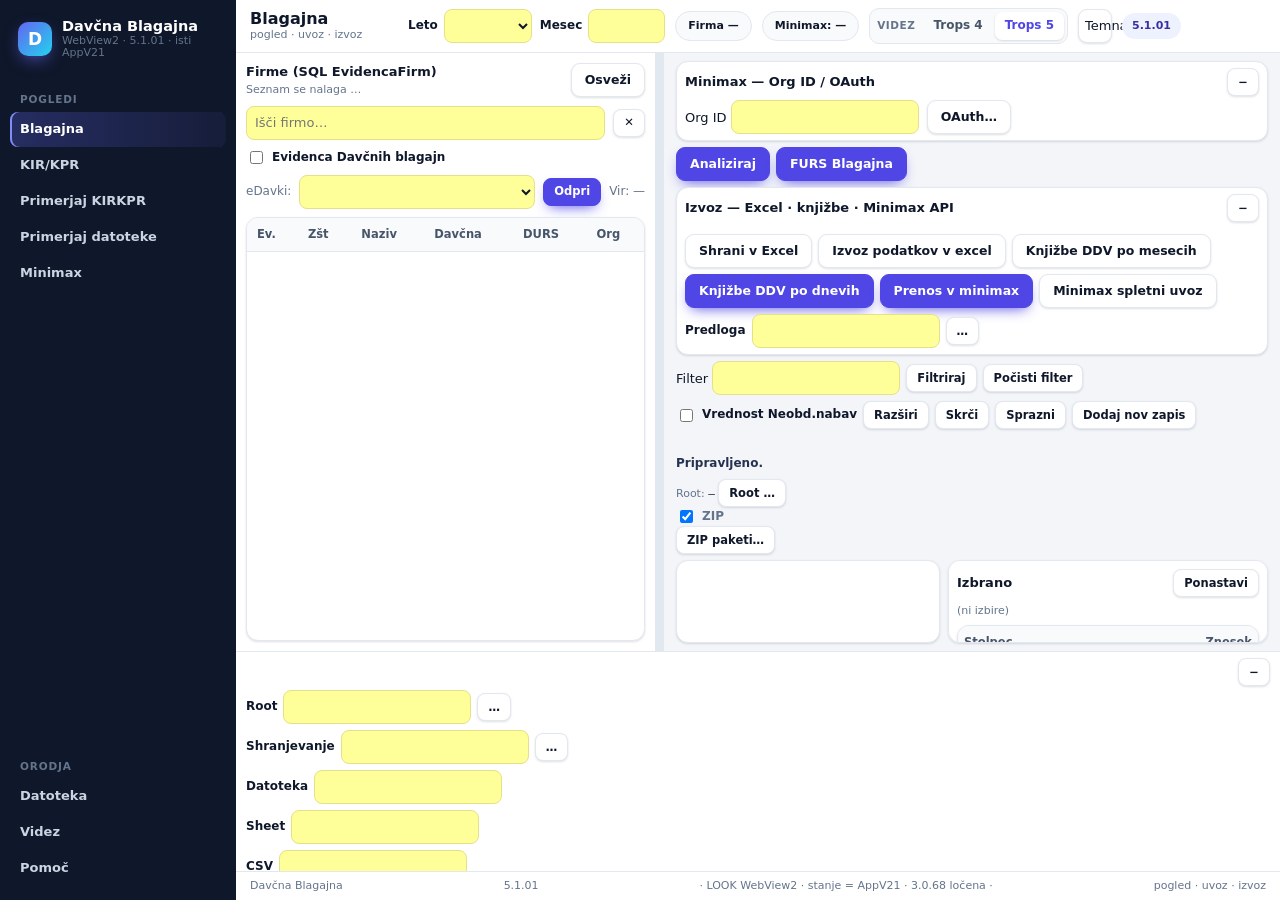
<file: ui/index.html>
<!doctype html>
<html lang="sl" data-theme="light" data-look="t5">
<head>
  <meta charset="utf-8">
  <meta name="viewport" content="width=device-width,initial-scale=1">
  <title>Davčna Blagajna 5.1.01</title>
  <link rel="stylesheet" href="app.css">
</head>
<body>
<div class="shell" id="app">
  <aside class="sidebar" id="sidebar">
    <div class="brand">
      <div class="logo">D</div>
      <div class="brandText">
        <b>Davčna Blagajna</b>
        <span id="brandVer">WebView2 · 5.1.01 · isti AppV21</span>
      </div>
    </div>
    <nav class="nav" id="viewNav">
      <div class="navLbl">Pogledi</div>
      <button class="navItem active" type="button" data-view-idx="0" data-tip="Davčna blagajna: uvoz CSV/ZIP, FURS PakR, drevo.">Blagajna</button>
      <button class="navItem" type="button" data-view-idx="1" data-tip="KIR/KPR eDavki ali Minimax — prenos in uvoz.">KIR/KPR</button>
      <button class="navItem" type="button" data-view-idx="2" data-tip="Primerjava eDavki KIR/KPR ↔ Minimax.">Primerjaj KIRKPR</button>
      <button class="navItem" type="button" data-view-idx="3" data-tip="Prednastavljene in ročne primerjave datotek.">Primerjaj datoteke</button>
      <button class="navItem" type="button" data-view-idx="4" data-tip="Minimax spletni uvoz in API.">Minimax</button>
    </nav>
    <div class="sideTools">
      <div class="navLbl">Orodja</div>
      <div class="menuGroup">
        <button class="navItem" type="button" data-menu="file" data-tip="Datoteka">Datoteka</button>
        <div class="flyout">
          <button type="button" data-act="reload" data-tip="Osveži firme iz SQL Evidence firm.">Osveži firme</button>
          <button type="button" data-act="history" data-tip="Zgodovina sprememb verzij.">Zgodovina verzij …</button>
          <button type="button" data-act="legacy_tk" class="is-disabled" aria-disabled="true" data-tip="Stara verzija 3.0.68 ni na voljo">Odpri Tk 3.0.68 …</button>
          <hr>
          <button type="button" data-act="close" data-tip="Zapre okno.">Izhod</button>
        </div>
      </div>
      <div class="menuGroup">
        <button class="navItem" type="button" data-menu="view" data-tip="Videz">Videz</button>
        <div class="flyout">
          <button type="button" data-look-act="t5">Videz: Trops 5 (nov)</button>
          <button type="button" data-look-act="t4">Videz: Trops 4 (klasičen)</button>
          <hr>
          <button type="button" data-theme-act="light">Svetla tema</button>
          <button type="button" data-theme-act="dark">Temna tema</button>
          <hr>
          <button type="button" data-act="settings" data-tip="LOOK videz (tema, gostota). Tk dialog je odstranjen.">Videz in postavitev …</button>
          <button type="button" data-act="videz" data-tip="Hitri videz WebView2 (tema, Trops 4/5, gostota).">Hitri videz WebView2 …</button>
          <button type="button" data-act="oauth" data-tip="OAuth / Minimax poverilnice.">OAuth / Minimax …</button>
        </div>
      </div>
      <div class="menuGroup">
        <button class="navItem" type="button" data-menu="help" data-tip="Pomoč in zgodovina verzij">Pomoč</button>
        <div class="flyout">
          <button type="button" data-act="history" data-tip="Dnevnik verzij.">Zgodovina sprememb …</button>
        </div>
      </div>
    </div>
  </aside>
  <main class="main">
    <div class="topbar">
      <div class="titleBlock">
        <h1 id="pageTitle">Blagajna</h1>
        <div class="crumbs" id="pageCrumbs">pogled · uvoz · izvoz</div>
      </div>
      <div class="periodCtl">
        <label>Leto <select id="yearIn" class="field-yellow" data-tip="Leto obdobja analize in FURS Od/do."></select></label>
        <label>Mesec <input id="monthIn" type="number" min="1" max="12" class="field-yellow" data-tip="Mesec (1–12) za analizo, FURS in knjižbe."></label>
      </div>
      <span class="pill" id="companyPill">Firma —</span>
      <span class="pill" id="mmPill">Minimax: —</span>
      <div class="lookSwitch" id="lookSwitch" role="group" aria-label="Videz" title="Videz programa: Trops 4 (klasičen) ali Trops 5 (nov). Spremeni samo izgled — podatki in funkcije ostanejo enaki.">
        <span class="lookLbl">Videz</span>
        <button type="button" data-look-btn="t4" aria-pressed="false">Trops 4</button>
        <button type="button" data-look-btn="t5" aria-pressed="true" class="on">Trops 5</button>
      </div>
      <button class="iconBtn" type="button" id="themeBtn" title="Svetla / temna tema" data-tip="Preklop svetle in temne teme. Izbira se shrani.">Temna</button>
      <span class="badge">5.1.01</span>
    </div>
    <div class="content">
  <div class="workspace">
    <aside class="leftPane">
      <div class="paneHead">
        <div>
          <div class="panelTitle">Firme (SQL EvidencaFirm)</div>
          <div class="panelDesc" id="countLabel">Seznam se nalaga …</div>
        </div>
        <button class="btn" id="btnReload" data-tip="Osveži seznam firm iz SQL Evidence firm (dbo.Clients).">Osveži</button>
      </div>
      <div class="searchRow">
        <input id="searchIn" class="search field-yellow" placeholder="Išči firmo…" data-tip="Filter firm po Zšt, nazivu, davčni, DURS.">
        <button class="btn sm" id="btnClearSearch" data-tip="Počisti iskalno polje.">✕</button>
      </div>
      <div class="leftChecks">
        <label class="check"><input type="checkbox" id="chkEvidenca" data-tip="Prikaže samo firme z evidenco davčnih blagajn (kljukica Ev.)."> Evidenca Davčnih blagajn</label>
      </div>
      <div class="linksRow">
        <span class="muted">eDavki:</span>
        <select id="edavkiLink" class="field-yellow" data-tip="Povezava iz Nastavitve → Povezave."></select>
        <button class="btn sm primary" id="btnEdavki" data-tip="Odpri izbrano povezavo v Chrome (DURS izbrane firme).">Odpri</button>
        <span class="muted" id="srcLbl">Vir: —</span>
      </div>
      <div class="listwrap">
        <table id="companyTable">
          <thead><tr><th>Ev.</th><th>Zšt</th><th>Naziv</th><th>Davčna</th><th>DURS</th><th>Org</th></tr></thead>
          <tbody></tbody>
        </table>
      </div>
    </aside>

    <div class="splitter" id="splitter"></div>

    <section class="rightPane">
      <div class="collapsible" id="mmBar">
        <div class="colHead">
          <strong>Minimax — Org ID / OAuth</strong>
          <button type="button" class="btn sm colToggle" data-target="mmBarBody" data-tip="Skrči ali razširi vrstico Org ID.">−</button>
        </div>
        <div class="colBody" id="mmBarBody">
          <label>Org ID <input id="orgIdIn" class="field-yellow" readonly data-tip="Org ID izbrane firme (SQL)."></label>
          <button class="btn" id="btnOauth" data-tip="Odpre nastavitve OAuth za Minimax API (Client ID, Secret, token).">OAuth…</button>
        </div>
      </div>

      <div class="tabs hidden" id="viewTabs" hidden></div>
      <div class="panelBlock" id="panelBlagajnaActions">
        <div class="actionBar">
          <button class="btn primary" id="btnAnalyze" data-tip="Isti gumb kot 3.0.68 Analiziraj: uvozi CSV/ZIP iz mape Blagajna in napolni drevo. Če podatki v mapi že so, se uvozijo tudi ob izboru firme.">Analiziraj</button>
          <button class="btn primary" id="btnFurs" data-tip="V že odprtem Chrome odpre DPR-PakR in v ~2 s vpiše Od/do. ZIP cilj: mapa Blagajna\YYYY-MM.zip. Avtomatika Pripravi+ZIP = kljukica selenium_auto v Nastavitve → Dostop.">FURS Blagajna</button>
          <span class="note" id="fursZipHint"></span>
        </div>
      </div>

      <div class="panelBlock hidden" id="panelKirkpr">
        <div class="subTabs" id="kirkprBookTabs"></div>
        <div class="subTabs" id="kirkprSourceTabs"></div>
        <div class="actionBar" id="kirkprEdavkiBar">
          <button class="btn primary" id="btnPrenosEdavki" data-tip="Prenos KIR/KPR eDavki v Chrome (:9222) — CDP Od/do + Išči, brez Selenium.">Prenos KIR/KPR eDavki</button>
          <button class="btn primary" id="btnUvoziKirkpr" data-tip="Uvozi KIR in KPR iz ZIP evidenca eDavki (DDV_KIR_KPR).">Uvozi podatke</button>
        </div>
        <div class="actionBar hidden" id="kirkprMinimaxBar">
          <button class="btn primary" id="btnPrenosMm" data-tip="Prenos KIR/KPR Minimax (povezava iz Nastavitve).">Prenos KIR/KPR minimax</button>
          <button class="btn primary" id="btnUvoziKirkpr2" data-tip="Uvozi KIR/KPR iz Minimax ZIP/XML v mapi DDV.">Uvozi podatke</button>
        </div>
      </div>

      <div class="panelBlock hidden" id="panelCompareKirkpr">
        <p class="note">Primerjava eDavki KIR/KPR ↔ Minimax XML (prednastavitve iz Nastavitve → Primerjave datotek).</p>
        <div class="actionBar">
          <button class="btn primary" id="btnComparePresets" data-tip="Zaženi označene prednastavitve primerjave.">Primerjaj</button>
          <button class="btn" id="btnAddRecord" data-tip="Dodaj nov zapis Minimax knjižbe (KIR/KPR).">Dodaj nov zapis</button>
        </div>
        <div class="presetList" id="comparePresetListKirkpr"></div>
      </div>
      <div class="panelBlock hidden" id="panelCompareFiles">
        <div class="actionBar">
          <button class="btn" id="btnCompareManual" data-tip="Ročna primerjava dveh datotek (izberi točno 2).">Primerjaj datoteki (ročno)</button>
          <button class="btn primary" id="btnComparePresets2" data-tip="Prednastavljene primerjave.">Primerjaj</button>
        </div>
        <div class="presetList" id="comparePresetListFiles"></div>
      </div>

      <div class="collapsible" id="exportBar">
        <div class="colHead">
          <strong>Izvoz — Excel · knjižbe · Minimax API</strong>
          <button type="button" class="btn sm colToggle" data-target="exportBody" data-tip="Skrči ali razširi izvoz.">−</button>
        </div>
        <div class="colBody" id="exportBody">
          <div class="subTabs" id="exportTabs"></div>
          <div id="exportExcel" class="actionBar wrap">
            <button class="btn" id="btnSaveExcel" data-tip="Shrani trenutne rezultate analize v Excel (Blagajna.xlsx).">Shrani v Excel</button>
            <button class="btn" id="btnExportExcel" data-tip="Izvozi analizo v ločen Excel.">Izvoz podatkov v excel</button>
            <button class="btn" id="btnKnjMesec" data-tip="Kopira mesečne knjižbe DDV v predlogo KnjizbeInDDV.xlsx.">Knjižbe DDV po mesecih</button>
            <button class="btn primary" id="btnKnjDan" data-tip="Kopira dnevne knjižbe DDV v predlogo za označene/izbrane dneve.">Knjižbe DDV po dnevih</button>
            <button class="btn primary" id="btnPrenosMinimax" data-tip="Prenos v Minimax: če je API mogoč, gre API in pasica to pove. Če API ni mogoč, oddaja Excel (spletni uvoz) — pasica to izrecno javi.">Prenos v minimax</button>
            <button class="btn" id="btnMinimaxUvoz" data-tip="Oddaja Excel: spletni uvoz v WebView2 (KN → Excel → Uvozi). Pasica javi, da to ni API.">Minimax spletni uvoz</button>
            <label class="fldInline">Predloga <input id="tplIn" class="field-yellow" data-tip="Pot do predloge knjižb (privzeto D:\Trops\MiniMax\KnjizbeInDDV.xlsx).">
              <button class="btn sm" id="btnPickTpl" data-tip="Izberi Excel predlogo za knjižbe.">…</button>
            </label>
          </div>
          <div id="exportApi" class="actionBar wrap hidden">
            <button class="btn" id="btnSendMonth" data-tip="Mesečni prenos: API če je mogoč, sicer pasica javi Oddaja Excel.">Pošlji mesečne podatke v Minimax API</button>
            <button class="btn primary" id="btnSendDaily" data-tip="Dnevni prenos: API če je mogoč, sicer pasica javi Oddaja Excel (spletni uvoz).">Pošlji dnevne podatke v Minimax API</button>
          </div>
        </div>
      </div>

      <div class="treeToolbar">
        <label>Filter <input id="docFilter" class="field-yellow" data-tip="Delni niz za Zap. št. / P3. Enter ali Filtriraj. Podpora za *."></label>
        <button class="btn sm" id="btnFilter" data-tip="Filtrira dokumente v drevesu po delnem nizu.">Filtriraj</button>
        <button class="btn sm" id="btnFilterClear" data-tip="Počisti filter dokumentov in prikaže vse vrstice.">Počisti filter</button>
        <label class="check"><input type="checkbox" id="chkNeob" data-tip="Vključi neobdavčljive nabave (P10) v Vrednost računa pri KIR."> Vrednost Neobd.nabav</label>
        <button class="btn sm" id="btnExpand" data-tip="Razširi vse veje drevesa rezultatov.">Razširi</button>
        <button class="btn sm" id="btnCollapse" data-tip="Skrči drevo na leta/mesece.">Skrči</button>
        <button class="btn sm" id="btnClearTree" data-tip="Izbriše označeno vrstico iz drevesa (leto/mesec/dan). Enako kot Delete v 3.0.68.">Sprazni</button>
        <button class="btn sm" id="btnAddRecord2" data-tip="Dodaj nov zapis Minimax knjižbe (KIR/KPR).">Dodaj nov zapis</button>
      </div>
      <div class="checkedLine" id="checkedSum"></div>
      <div class="statusLine" id="statusLine">Pripravljeno.</div>
      <div class="rootLine">
        <span class="muted">Root:</span> <code id="rootLbl">—</code>
        <button class="btn sm" id="btnPickRoot" data-tip="Izberi koreninsko mapo firme (…\Blagajna).">Root …</button>
        <label class="check"><input type="checkbox" id="chkZip" checked data-tip="Vključi ZIP pakete v analizo davčne blagajne."> ZIP</label>
        <button class="btn sm" id="btnZipPaketi" data-tip="Nastavitve ZIP paketov — katere mesečne ZIP datoteke vključiti.">ZIP paketi…</button>
        <span class="muted" id="autoHint"></span>
      </div>

      <div class="treeSplit">
        <div class="tablewrap" id="treeWrap">
          <table id="treeTable"><thead id="treeHead"></thead><tbody id="treeBody"></tbody></table>
        </div>
        <aside class="detailPane" id="detailPane">
          <div class="detailHead">
            <div class="panelTitle">Izbrano</div>
            <button type="button" class="btn sm" id="btnResetDetail" data-tip="Ponastavi izbor v drevesu in počisti analitični panel. Podatki analize ostanejo.">Ponastavi</button>
          </div>
          <div class="panelDesc" id="detailTitle">(ni izbire)</div>
          <div class="tablewrap detailTableWrap">
            <table id="detailTable">
              <thead><tr><th>Stolpec</th><th class="num">Znesek</th></tr></thead>
              <tbody id="detailRows"></tbody>
            </table>
          </div>
          <div class="panelDesc" id="analysisInfo"></div>
        </aside>
      </div>
    </section>
  </div>

  <div class="bottomPane">
    <div class="colHead">
      <div class="subTabs" id="settingsTabs"></div>
      <button type="button" class="btn sm colToggle" data-target="bottomBody" data-tip="Skrči spodnji panel poti.">−</button>
    </div>
    <div class="colBody" id="bottomBody">
      <div id="tabPaths" class="settingsTab">
        <div class="formGrid">
          <label>Root <input id="rootIn" class="field-yellow" data-tip="Mapa Blagajna izbrane firme."> <button class="btn sm" id="btnPickRoot2" data-tip="Izberi mapo Root.">…</button></label>
          <label>Shranjevanje <input id="outDirIn" class="field-yellow" data-tip="Mapa za Excel/CSV/izvoz — ob izboru firme = Root."> <button class="btn sm" id="btnPickOut" data-tip="Izberi mapo shranjevanja.">…</button></label>
          <label>Datoteka <input id="outFileIn" class="field-yellow" data-tip="Ime izhodne datoteke (npr. Blagajna.xlsx)."></label>
          <label>Sheet <input id="sheetIn" class="field-yellow" data-tip="Ime lista v Excelu."></label>
          <label>CSV <input id="csvIn" class="field-yellow" data-tip="Ime CSV v ZIP/mapi (privzeto blagajne.csv)."></label>
        </div>
        <p class="note">Root = …\Blagajna. Analiza bere YYYY-MM mape/ZIP. Predloga knjižb = D:\Trops\MiniMax\KnjizbeInDDV.xlsx.</p>
      </div>
      <div id="tabMinimax" class="settingsTab hidden">
        <div class="formGrid">
          <label>DocumentType
            <select id="docTypeIn" class="field-yellow" data-tip="Vrsta dokumenta Minimax API."></select>
          </label>
          <label class="check"><input type="checkbox" id="chkDdv" data-tip="Če je firma zavezanec za DDV, API pošlje IssuedInvoicePostingTaxes."> Podjetje je zavezanec za DDV</label>
          <label>Način plačila <input id="payIn" class="field-yellow" placeholder="(osveži ↻)" data-tip="Način plačila iz Minimax šifranta.">
            <button class="btn sm" id="btnKontiPay" data-tip="Uredi kontiranje načinov plačila.">Konti…</button>
            <button class="btn sm" id="btnPayRefresh" data-tip="Osveži načine plačila iz Minimax.">↻</button>
          </label>
          <label>Vrsta prodaje
            <select id="vrstaIn" class="field-yellow" data-tip="Vrsta prodaje / konto prihodkov."></select>
            <button class="btn sm" id="btnKontiVrsta" data-tip="Uredi kontiranje prihodkov.">Konti…</button>
          </label>
        </div>
      </div>
    </div>
  </div>
    </div>
    <footer class="statusbar footer">
        Davčna Blagajna <span id="footVer">5.1.01</span> · LOOK WebView2 · stanje = AppV21 · 3.0.68 ločena ·
        <span id="footHint">pogled · uvoz · izvoz</span>
      </footer>
  </main>
</div>

<div class="dlg" id="dlgVidez" hidden>
  <div class="dlgCard">
    <h3>Hitri videz WebView2</h3>
    <p class="note">LOOK videz — Tk dialogov ni. Poti in Minimax so v spodnjem panelu.</p>
    <label class="fld">Videz
      <select id="lookSel">
        <option value="t5">Trops 5 (nov)</option>
        <option value="t4">Trops 4 (klasičen)</option>
      </select>
    </label>
    <label class="fld">Tema
      <select id="themeSel"><option value="light">Svetla</option><option value="dark">Temna</option></select>
    </label>
    <label class="fld">Accent <input id="accentIn" type="color" value="#5968e8"></label>
    <label class="fld">Radius <input id="radiusIn" type="number" min="0" max="24" value="11"></label>
    <label class="fld">Pisava <input id="fontIn" type="number" min="11" max="18" value="13"></label>
    <label class="fld" data-tip="Višina gumbov in polj: kompaktno (več vrstic na zaslonu), normalno ali prostorno.">Gostota
      <select id="densitySel"><option value="compact">Kompaktno</option><option value="normal">Normalno</option><option value="comfortable">Prostorno</option></select>
    </label>
    <div class="controls">
      <button class="btn" id="btnResetTheme" data-tip="Ponastavi videz Trops 5, svetla tema.">Ponastavi videz</button>
      <button class="btn primary" id="btnSaveTheme" data-tip="Shrani videz (ločeno od SQL/poslovnih podatkov).">Shrani</button>
      <button class="btn" id="btnCloseTheme" data-tip="Zapri brez shranjevanja.">Prekliči</button>
    </div>
  </div>
</div>

<div class="dlg" id="dlgLook" hidden>
  <div class="dlgCard dlgWide">
    <h3 id="dlgLookTitle">LOOK</h3>
    <div id="dlgLookBody"></div>
    <div class="controls" id="dlgLookBtns"></div>
  </div>
</div>

<div class="actionHud" id="actionHud" role="status" aria-live="polite" aria-atomic="true" hidden>
  <div class="actionHudTop">
    <span class="actionHudGlyph" aria-hidden="true">⟳</span>
    <div class="actionHudCopy">
      <div class="actionHudTitle">Davčna Blagajna · Potek opravila</div>
      <div class="actionHudContext" id="actionHudContext">LOOK WebView2</div>
    </div>
    <button class="actionHudClose" type="button" id="actionHudClose" data-tip="Skrij pasico poteka. Opravilo v ozadju se ne prekine." aria-label="Skrij pasico">×</button>
  </div>
  <div class="actionHudMessage" id="actionHudMessage">Začenjam …</div>
  <div class="actionHudTrack" role="progressbar" id="actionHudTrack" aria-valuemin="0" aria-valuemax="100" aria-valuenow="0" aria-label="Potek opravila">
    <div class="actionHudFill" id="actionHudFill"></div>
  </div>
  <div class="actionHudFoot">
    <span id="actionHudStage">Opravilo poteka …</span>
    <span>Potek opravila</span>
  </div>
</div>

<div class="tip" id="tip" hidden></div>
<script src="app.js"></script>
</body>
</html>
</file>
<file: ui/app.css>
/* Davčna Blagajna LOOK — žetoni po Trops Studio 5 (svetla/temna). Postavitev v tem koraku ostane. */
:root{
  --font:"Segoe UI Variable Text","Segoe UI",system-ui,-apple-system,"Helvetica Neue",Arial,sans-serif;
  --mono:"Cascadia Mono",Consolas,"SFMono-Regular",Menlo,monospace;
  --bg:#f3f5f9; --surface:#ffffff; --surface-2:#f8fafc; --surface-3:#eef2f7;
  --text:#0f172a; --text-2:#475569; --muted:#64748b; --line:#e2e8f0; --line-2:#cbd5e1;
  --accent:#4f46e5; --accent-2:#6366f1; --accent-soft:#eef2ff; --accent-text:#3730a3;
  --good:#059669; --good-soft:#ecfdf5; --warn:#b45309; --warn-soft:#fffbeb; --bad:#dc2626; --bad-soft:#fef2f2; --info:#0369a1; --info-soft:#f0f9ff;
  --side:#0f172a; --side-2:#1e293b; --side-text:#cbd5e1; --side-muted:#64748b;
  --radius:12px; --radius-sm:8px; --shadow:0 1px 2px rgba(15,23,42,.06),0 1px 3px rgba(15,23,42,.08);
  --shadow-lg:0 20px 50px -12px rgba(15,23,42,.35);
  --row-h:34px;
  --card:var(--surface); --ctl-h:var(--row-h); --font-size:13px;
  --yellow:#ffff99; --tip-bg:#ffffe0; --left-px:420px;
  color-scheme:light;
}
[data-theme=dark]{
  --bg:#0b1120; --surface:#111827; --surface-2:#0f172a; --surface-3:#1f2937;
  --text:#e5e7eb; --text-2:#cbd5e1; --muted:#94a3b8; --line:#1f2937; --line-2:#334155;
  --accent:#818cf8; --accent-2:#6366f1; --accent-soft:#1e1b4b; --accent-text:#c7d2fe;
  --good:#34d399; --good-soft:#052e24; --warn:#fbbf24; --warn-soft:#2a1d05; --bad:#f87171; --bad-soft:#2b0c0c; --info:#38bdf8; --info-soft:#082033;
  --side:#020617; --side-2:#0f172a; --shadow:0 1px 2px rgba(0,0,0,.4); --shadow-lg:0 20px 50px -12px rgba(0,0,0,.7);
  --yellow:#5c5a2e; --tip-bg:#3f3b1a;
  color-scheme:dark;
}
html,body{height:100%;margin:0}
body{font:13px/1.45 var(--font);background:var(--bg);color:var(--text);font-size:var(--font-size);overflow:hidden;-webkit-font-smoothing:antialiased}
*{box-sizing:border-box}
button,input,select{font:inherit;color:inherit}button{cursor:pointer}
[hidden]{display:none!important}

.app{height:100%;display:grid;grid-template-rows:auto auto minmax(0,1fr) auto auto;overflow:hidden}
.hidden{display:none!important}
.leftChecks,.linksRow{display:flex;flex-wrap:wrap;gap:8px;align-items:center;font-size:12px}
.collapsible{border:1px solid var(--line);border-radius:12px;background:var(--card);padding:6px 8px}
.colHead{display:flex;justify-content:space-between;align-items:center;gap:8px;margin-bottom:4px}
.colBody{display:flex;flex-wrap:wrap;gap:8px;align-items:center}
.panelBlock{display:flex;flex-direction:column;gap:6px}
.subTabs{display:flex;gap:4px;flex-wrap:wrap}
.actionBar.wrap{align-items:flex-start}
.fldInline{display:flex;gap:6px;align-items:center;font-size:12px;font-weight:700}
.bottomPane{background:var(--card);border-top:1px solid var(--line);padding:6px 10px;max-height:220px;overflow:auto}
.formGrid{display:flex;flex-direction:column;gap:6px}
.formGrid label{display:flex;flex-wrap:wrap;gap:6px;align-items:center;font-size:12px;font-weight:700}
.treeToolbar{flex-wrap:wrap;align-items:center}
.note{color:var(--muted);font-size:12px;margin:4px 0}

.appbar{display:flex;align-items:center;justify-content:space-between;gap:12px;padding:8px 14px;background:var(--card);border-bottom:1px solid var(--line)}
.brand{display:flex;align-items:center;gap:11px}
.brandlogo{width:39px;height:39px;border-radius:13px;display:grid;place-items:center;color:#fff;font-weight:800;background:linear-gradient(145deg,#596dec,#926cea)}
.brandtitle{font-size:14px;font-weight:800}
.branddesc{color:var(--muted);font-size:11px}
.appbarMeta{display:flex;gap:8px;flex-wrap:wrap;align-items:center}
.pill{border:1px solid var(--line);background:var(--surface-2);border-radius:99px;padding:6px 12px;font-size:11px;font-weight:700;max-width:420px;overflow:hidden;text-overflow:ellipsis;white-space:nowrap}
.badge{background:var(--accent-soft);color:var(--accent-text);font-weight:800;font-size:11px;padding:5px 10px;border-radius:999px}

.menubar{display:flex;gap:2px;padding:0 10px;background:var(--card);border-bottom:1px solid var(--line);z-index:20}
.menu{position:relative}
.menu>button{background:transparent;border:0;padding:8px 12px;font-weight:700;font-size:12px;color:var(--text)}
.menu>button:hover,.menu.open>button{background:var(--accent-soft)}
.menuDrop{display:none;position:absolute;left:0;top:100%;min-width:280px;background:var(--card);border:1px solid var(--line);border-radius:10px;box-shadow:0 12px 28px #263f6c1a;padding:6px;z-index:30}
.menu.open .menuDrop{display:block}
.menuDrop button{display:block;width:100%;text-align:left;background:transparent;border:0;padding:8px 10px;border-radius:8px;font-size:12px;font-weight:650}
.menuDrop button:hover{background:var(--accent-soft)}
.menuDrop hr{border:0;border-top:1px solid var(--line);margin:4px 6px}

.workspace{min-height:0;display:grid;grid-template-columns:var(--left-px) 8px minmax(0,1fr);overflow:hidden}
.splitter{cursor:col-resize;background:var(--line)}
.splitter:hover,.splitter.drag{background:var(--accent)}

.leftPane{background:var(--card);border-right:1px solid var(--line);display:flex;flex-direction:column;min-width:0;padding:10px;gap:8px;overflow:hidden}
.viewHdr{display:flex;align-items:center;gap:10px;flex-wrap:wrap}
.tabs{display:flex;gap:6px;flex-wrap:wrap;align-items:center}

.paneHead{display:flex;justify-content:space-between;align-items:flex-start;gap:8px}
.panelTitle{font-weight:800;font-size:13px}
.panelDesc{color:var(--muted);font-size:11px}
.periodRow,.searchRow{display:flex;gap:8px;align-items:center;flex-wrap:wrap}
.periodRow label{display:flex;gap:6px;align-items:center;font-size:12px;font-weight:700}
.field-yellow{background:var(--yellow)!important;border:1px solid #e6e08a;border-radius:8px;padding:0 8px;height:var(--row-h);min-height:var(--ctl-h);color:var(--text)}
.search{flex:1;min-width:120px}
.listwrap{flex:1;min-height:0;overflow:auto;border:1px solid var(--line);border-radius:12px;background:var(--surface);box-shadow:var(--shadow)}
table{width:100%;border-collapse:collapse}
th,td{padding:0 10px;height:var(--row-h);border-bottom:1px solid var(--line);text-align:left;font-size:12.5px;vertical-align:middle}
thead th{position:sticky;top:0;background:var(--surface-2);color:var(--text-2);font-weight:700;font-size:11.5px;z-index:1}
tbody tr{cursor:pointer}
tbody tr:hover{background:var(--accent-soft)}
tbody tr.selected{background:var(--accent-soft)}
[data-theme=dark] tbody tr.selected{background:var(--accent-soft)}

.rightPane{min-width:0;display:flex;flex-direction:column;padding:8px 12px;gap:6px;overflow:hidden}
.tab{border:1px solid var(--line);background:var(--surface);border-radius:999px;padding:0 12px;height:28px;font-weight:650;font-size:12px;color:var(--text)}
.tab.active{background:var(--accent);color:#fff;border-color:var(--accent)}
.actionBar{display:flex;flex-wrap:wrap;gap:6px;align-items:center}
.btn{display:inline-flex;align-items:center;justify-content:center;gap:7px;height:var(--row-h);min-height:var(--ctl-h);padding:0 13px;border-radius:9px;border:1px solid var(--line);background:var(--surface);font-weight:600;font-size:12.5px;white-space:nowrap;box-shadow:var(--shadow);color:var(--text)}
.btn:hover{border-color:var(--line-2);background:var(--surface-2)}
.btn.primary{background:var(--accent);color:#fff;border-color:var(--accent);box-shadow:0 6px 14px -6px var(--accent)}
.btn.sm{height:28px;min-height:28px;padding:0 10px;font-size:11.5px;border-radius:8px}
.check{display:flex;gap:6px;align-items:center;font-size:12px;font-weight:700}
.statusLine{font-size:12px;font-weight:700;color:#24324f;min-height:18px}
[data-theme=dark] .statusLine{color:var(--text)}
.rootLine{font-size:11px;color:var(--muted)}
.rootLine code{color:var(--text)}
.muted{color:var(--muted)}
.treeToolbar{display:flex;gap:6px}
.checkedLine{font-size:11px;font-weight:700;color:var(--accent);min-height:14px}
.treeSplit{flex:1;min-height:0;display:grid;grid-template-columns:minmax(0,1fr) minmax(260px,320px);gap:8px}
.tablewrap{min-height:0;overflow:auto;border:1px solid var(--line);border-radius:12px;background:var(--surface);box-shadow:var(--shadow)}
.detailPane{min-height:0;overflow:auto;border:1px solid var(--line);border-radius:12px;background:var(--card);padding:8px;display:flex;flex-direction:column;gap:6px}
.detailHead{display:flex;align-items:center;justify-content:space-between;gap:8px}
.detailTableWrap{flex:1;min-height:80px}
#detailTable{width:100%;border-collapse:collapse;font-size:12px}
#detailTable th,#detailTable td{padding:4px 6px;border-bottom:1px solid var(--line)}
#detailTable .num{text-align:right;font-variant-numeric:tabular-nums}
.presetList{margin-top:6px;border:1px solid var(--line);border-radius:10px;max-height:160px;overflow:auto;background:var(--card)}
.presetList .preset{padding:7px 10px;border-bottom:1px solid var(--line);font-size:12px;display:flex;gap:8px;align-items:flex-start}
.presetList .preset:last-child{border-bottom:0}
.presetList .preset strong{display:block}
.presetList .preset span{color:var(--muted);font-size:11px}
#treeTable .tree-label{font-family:"Segoe UI",Consolas,monospace}
#treeTable .indent-0{padding-left:8px}
#treeTable .indent-1{padding-left:22px}
#treeTable .indent-2{padding-left:36px}
#treeTable .indent-3{padding-left:50px}
#treeTable .indent-4{padding-left:64px}
#treeTable .num{text-align:right;font-variant-numeric:tabular-nums}
#treeTable tr{cursor:pointer}
#treeTable tr:hover,#treeTable tr.selected{background:var(--accent-soft)}
#treeTable .chkCell{width:28px;text-align:center;user-select:none;font-size:14px;cursor:pointer}
#treeTable .tree-caret{display:inline-block;width:14px;color:var(--muted);font-size:11px}
#companyTable .evCell{width:28px;text-align:center;user-select:none}

.footer{padding:6px 14px;background:var(--card);border-top:1px solid var(--line);font-size:11px;color:var(--muted)}

.dlg{position:fixed;inset:0;background:rgba(15,23,42,.45);z-index:100;display:grid;place-items:center;padding:24px}
.dlgCard{width:min(480px,100%);background:var(--surface);border:1px solid var(--line);border-radius:16px;padding:18px 18px 16px;box-shadow:var(--shadow-lg)}
.dlgWide{width:min(920px,100%);max-height:82vh;overflow:auto}
.dlgTable{width:100%;margin:8px 0}
.dlgTable th,.dlgTable td{font-size:11px}
.dlgCard h3{margin:0 0 8px}
.fld{display:flex;flex-direction:column;gap:4px;margin-bottom:10px;font-weight:700;font-size:12px}
.controls{display:flex;gap:8px;flex-wrap:wrap;margin-top:8px}

.actionHud{position:fixed;right:22px;top:76px;z-index:9998;width:min(390px,calc(100vw - 34px));padding:17px 19px 16px;background:var(--card);color:var(--text);border:1px solid var(--line);border-radius:17px;box-shadow:0 20px 65px #202d5b40;animation:actionHudIn .18s ease-out}
.actionHud[hidden]{display:none!important}
.actionHudTop{display:flex;align-items:center;gap:10px}
.actionHudGlyph{width:38px;height:38px;display:grid;place-items:center;background:var(--accent-soft);color:var(--accent);border-radius:12px;font-size:20px}
.actionHud.running .actionHudGlyph{animation:actionHudSpin 1.1s linear infinite}
.actionHudCopy{flex:1;min-width:0}
.actionHudTitle{font-weight:800;font-size:13px}
.actionHudContext{color:var(--muted);font-size:11px;margin-top:4px}
.actionHudClose{border:0;background:transparent;color:var(--muted);font-weight:800;font-size:20px;min-width:28px}
.actionHudMessage{font-size:12px;line-height:1.5;margin:15px 0 10px;overflow-wrap:anywhere}
.actionHudTrack{height:8px;border-radius:99px;background:var(--accent-soft);overflow:hidden}
.actionHudFill{width:8%;height:100%;background:linear-gradient(90deg,#536de8,#8a66dd);border-radius:inherit;transition:width .35s}
.actionHud.running .actionHudFill{background-size:200% 100%;animation:actionHudPulse 1.3s linear infinite}
.actionHud.error{background:#fff3cd!important;color:#664d03!important;border-color:#ffda6a!important}
.actionHud.done{background:#d1e7dd!important;color:#0f5132!important;border-color:#a3cfbb!important}
.actionHud.error .actionHudFill{background:#d39e00}
.actionHud.done .actionHudFill{background:#198754}
.actionHudFoot{margin-top:9px;display:flex;align-items:center;justify-content:space-between;font-size:10px;color:var(--muted)}
@keyframes actionHudPulse{from{filter:brightness(1)}50%{filter:brightness(1.23)}to{filter:brightness(1)}}
@keyframes actionHudSpin{from{transform:rotate(0deg)}to{transform:rotate(360deg)}}
@keyframes actionHudIn{from{opacity:0;transform:translateY(-9px)}to{opacity:1;transform:translateY(0)}}
@media(max-width:650px){.actionHud{top:10px;right:10px}}

.tip{
  position:fixed;z-index:200;max-width:380px;padding:8px 10px;border-radius:8px;
  background:var(--tip-bg);color:#222;border:1px solid #e6d88a;
  font:9pt "Segoe UI",sans-serif;box-shadow:0 8px 20px #0002;pointer-events:none;white-space:pre-wrap
}
#edavkiLink{min-width:140px;flex:1}
#yearIn{min-width:88px}
/* 5.1: gostota (iz 4.0 appearance.density) */
body.density-compact{--ctl-h:28px;--row-h:28px}
body.density-compact .btn{height:28px;padding:0 10px}
body.density-comfortable{--ctl-h:40px;--row-h:40px}
body.density-comfortable .btn{height:40px;padding:0 14px}


/* Trops 4/5 preklop in žetoni videza Trops 4 (barve; postavitev pride v koraku 3) */
.lookSwitch{display:inline-flex;align-items:center;gap:2px;height:36px;padding:3px;border:1px solid var(--line);border-radius:10px;background:var(--surface-2)}
.lookSwitch .lookLbl{font-size:10.5px;font-weight:700;text-transform:uppercase;letter-spacing:.05em;color:var(--muted);padding:0 6px 0 4px}
.lookSwitch button{height:28px;border:0;border-radius:7px;background:transparent;padding:0 10px;font-size:12px;font-weight:650;color:var(--text-2);white-space:nowrap}
.lookSwitch button:hover{color:var(--text)}
.lookSwitch button.on{background:var(--surface);color:var(--accent);box-shadow:var(--shadow)}
.iconBtn{width:34px;height:34px;display:inline-grid;place-items:center;border:1px solid var(--line);border-radius:9px;background:var(--surface);color:var(--text);box-shadow:var(--shadow)}
.iconBtn:hover{background:var(--surface-2);border-color:var(--line-2)}

[data-look=t4]{
  --font:Inter,"Segoe UI",Arial,sans-serif;
  --radius:14px; --row-h:27px;
  --ctl-h:var(--row-h);
}
[data-look=t4][data-theme=light]{
  --bg:#f4f7fc; --surface:#ffffff; --surface-2:#f7f9ff; --surface-3:#eef1fb;
  --text:#18233a; --text-2:#435575; --muted:#6c7993; --line:#e2e8f3; --line-2:#d7deee;
  --accent:#5968e8; --accent-2:#596dec; --accent-soft:#e9ecff; --accent-text:#3a46b8;
  --good:#1b9a72; --warn:#9a6b00; --bad:#c84b63;
  --shadow:none; --shadow-lg:0 12px 28px #263f6c26;
  --card:var(--surface);
}
[data-look=t4] body{font-size:12.5px}


/* Trops v5 lupina: temen stranski meni, orodna vrstica, vsebina */
.shell{display:grid;grid-template-columns:236px minmax(0,1fr);height:100%;background:var(--bg)}
.sidebar{background:var(--side);color:var(--side-text);display:flex;flex-direction:column;padding:14px 10px;gap:6px;overflow:auto}
.logo{width:34px;height:34px;border-radius:10px;display:grid;place-items:center;font-weight:800;font-size:17px;color:#fff;background:linear-gradient(135deg,#6366f1,#22d3ee);box-shadow:0 6px 18px -6px #6366f1;flex:none}
.sidebar .brand{display:flex;align-items:center;gap:10px;padding:4px 8px 14px}
.brandText{display:flex;flex-direction:column;line-height:1.15;min-width:0}
.brandText b{color:#fff;font-size:14.5px}
.brandText span{font-size:11px;color:var(--side-muted)}
.navLbl{font-size:10.5px;text-transform:uppercase;letter-spacing:.08em;color:var(--side-muted);padding:12px 10px 4px;font-weight:700}
.nav{display:flex;flex-direction:column;gap:1px}
.navItem{display:flex;align-items:center;gap:10px;width:100%;border:0;background:transparent;color:var(--side-text);padding:8px 10px;border-radius:8px;text-align:left;font-weight:550}
.navItem:hover{background:var(--side-2);color:#fff}
.navItem.active{background:linear-gradient(90deg,rgba(99,102,241,.28),rgba(99,102,241,.08));color:#fff;box-shadow:inset 2px 0 0 #818cf8}
.sideTools{margin-top:auto;display:flex;flex-direction:column;gap:1px;padding-top:8px}
.menuGroup{position:relative}
.flyout{display:none;position:absolute;left:calc(100% + 6px);bottom:0;min-width:280px;background:var(--surface);color:var(--text);border:1px solid var(--line);border-radius:12px;box-shadow:var(--shadow-lg);padding:6px;z-index:80}
.menuGroup.open>.flyout{display:block}
.flyout button{display:block;width:100%;text-align:left;background:transparent;border:0;padding:8px 10px;border-radius:8px;font-size:12.5px;font-weight:650;color:var(--text-2)}
.flyout button:hover{background:var(--accent-soft);color:var(--text)}
.flyout button:disabled,.flyout button.is-disabled{opacity:.5;cursor:not-allowed}
.flyout button:disabled:hover,.flyout button.is-disabled:hover{background:transparent;color:var(--text-2)}
.flyout hr{border:0;border-top:1px solid var(--line);margin:4px 6px}
.main{display:flex;flex-direction:column;height:100%;min-width:0;overflow:hidden;background:var(--bg)}
.topbar{display:flex;align-items:center;gap:10px;flex-wrap:wrap;padding:8px 14px;background:var(--surface);border-bottom:1px solid var(--line);flex:none}
.titleBlock{display:flex;flex-direction:column;line-height:1.15;min-width:140px;margin-right:8px}
.titleBlock h1{margin:0;font-size:16px;font-weight:800}
.crumbs{font-size:11px;color:var(--muted)}
.periodCtl{display:flex;align-items:center;gap:8px}
.periodCtl label{display:flex;gap:6px;align-items:center;font-size:12px;font-weight:700}
.content{flex:1 1 auto;min-height:0;display:flex;flex-direction:column;overflow:hidden}
.content>.workspace{flex:1 1 auto;min-height:0}
.content>.bottomPane{flex:none}
.statusbar{display:flex;align-items:center;justify-content:space-between;gap:12px;padding:6px 14px;background:var(--surface);border-top:1px solid var(--line);font-size:11px;color:var(--muted);flex:none}

/* Trops 4: znamka in meni zgoraj, pogledi v svetlem levem stolpcu */
[data-look=t4] .shell{grid-template-columns:var(--t4-left,248px) minmax(0,1fr);grid-template-rows:auto auto minmax(0,1fr)}
[data-look=t4] .sidebar{display:contents}
[data-look=t4] .brand{grid-column:1/-1;grid-row:1;background:var(--surface);border-bottom:1px solid var(--line);padding:8px 14px;margin:0;gap:11px}
[data-look=t4] .logo{background:linear-gradient(145deg,#596dec,#926cea);box-shadow:none;border-radius:12px}
[data-look=t4] .brandText b{color:var(--text);font-size:14px;font-weight:800}
[data-look=t4] .brandText span{color:var(--muted)}
[data-look=t4] .sideTools{grid-column:1/-1;grid-row:2;flex-direction:row;align-items:stretch;gap:2px;margin:0;padding:0 10px;background:var(--surface);border-bottom:1px solid var(--line);z-index:20}
[data-look=t4] .sideTools>.navLbl{display:none}
[data-look=t4] .sideTools .navItem{color:var(--text-2);border-radius:0;padding:7px 12px;min-height:32px;font-size:12px;font-weight:700;width:auto}
[data-look=t4] .sideTools .navItem:hover,[data-look=t4] .menuGroup.open>.navItem{background:var(--surface-3);color:var(--text)}
[data-look=t4] .flyout{left:0;bottom:auto;top:100%;border-radius:10px}
[data-look=t4] .nav{grid-column:1;grid-row:3;background:var(--surface);border-right:1px solid var(--line);padding:10px;overflow:auto;gap:2px;min-height:0}
[data-look=t4] .nav .navLbl{color:#8591a7}
[data-look=t4] .nav .navItem{color:var(--text-2);border-radius:10px;padding:7px 10px;font-size:12px;font-weight:700}
[data-look=t4] .nav .navItem:hover{background:var(--surface-3);color:var(--text)}
[data-look=t4] .nav .navItem.active{background:var(--accent-soft);color:var(--accent);box-shadow:inset 3px 0 0 var(--accent)}
[data-look=t4] .main{grid-column:2;grid-row:3;min-height:0}
[data-look=t4] .topbar{background:var(--surface);padding:6px 12px}
[data-look=t4] .titleBlock h1{font-size:15px}
[data-look=t4][data-theme=dark] .brand,
[data-look=t4][data-theme=dark] .sideTools,
[data-look=t4][data-theme=dark] .nav{background:var(--surface)}


/* Trops komponente: polja, tabele, dialogi */
input,select{background:var(--surface);border:1px solid var(--line);border-radius:8px;color:var(--text)}
input:focus,select:focus,.field-yellow:focus{outline:0;border-color:var(--accent);box-shadow:0 0 0 3px var(--accent-soft)}
.dlgCard h3{margin:0 0 10px;font-size:15px}
.dlgWide{width:min(920px,100%);max-height:82vh;overflow:auto}
#companyTable tbody tr:nth-child(even) td,#treeTable tbody tr:nth-child(even) td{background:var(--surface-2)}
#companyTable tbody tr:hover td,#treeTable tbody tr:hover td{background:var(--accent-soft)}
#treeTable tr.selected td,#companyTable tr.selected td{background:var(--accent-soft);color:var(--accent-text)}
.collapsible,.detailPane,.presetList{box-shadow:var(--shadow)}
.actionHud{border-radius:16px;box-shadow:var(--shadow-lg)}
.actionHudFill{background:linear-gradient(90deg,var(--accent),var(--accent-2))}
[data-look=t4] .btn{height:30px;min-height:30px;padding:0 11px;font-size:12px;font-weight:750;border-radius:11px;box-shadow:none}
[data-look=t4] .btn.sm{height:26px;min-height:26px;border-radius:9px}
[data-look=t4] .iconBtn{width:32px;height:32px;border-radius:11px}
[data-look=t4] .lookSwitch{height:32px;border-radius:11px}
[data-look=t4] th, [data-look=t4] td{height:27px;font-size:12px;padding:0 8px}
[data-look=t4] thead th{height:30px;font-size:11.5px;font-weight:800}
[data-look=t4] .dlgCard{border-radius:14px;box-shadow:var(--shadow-lg)}
[data-look=t4] .tablewrap,[data-look=t4] .listwrap,[data-look=t4] .collapsible{border-radius:14px;box-shadow:none}
</file>
